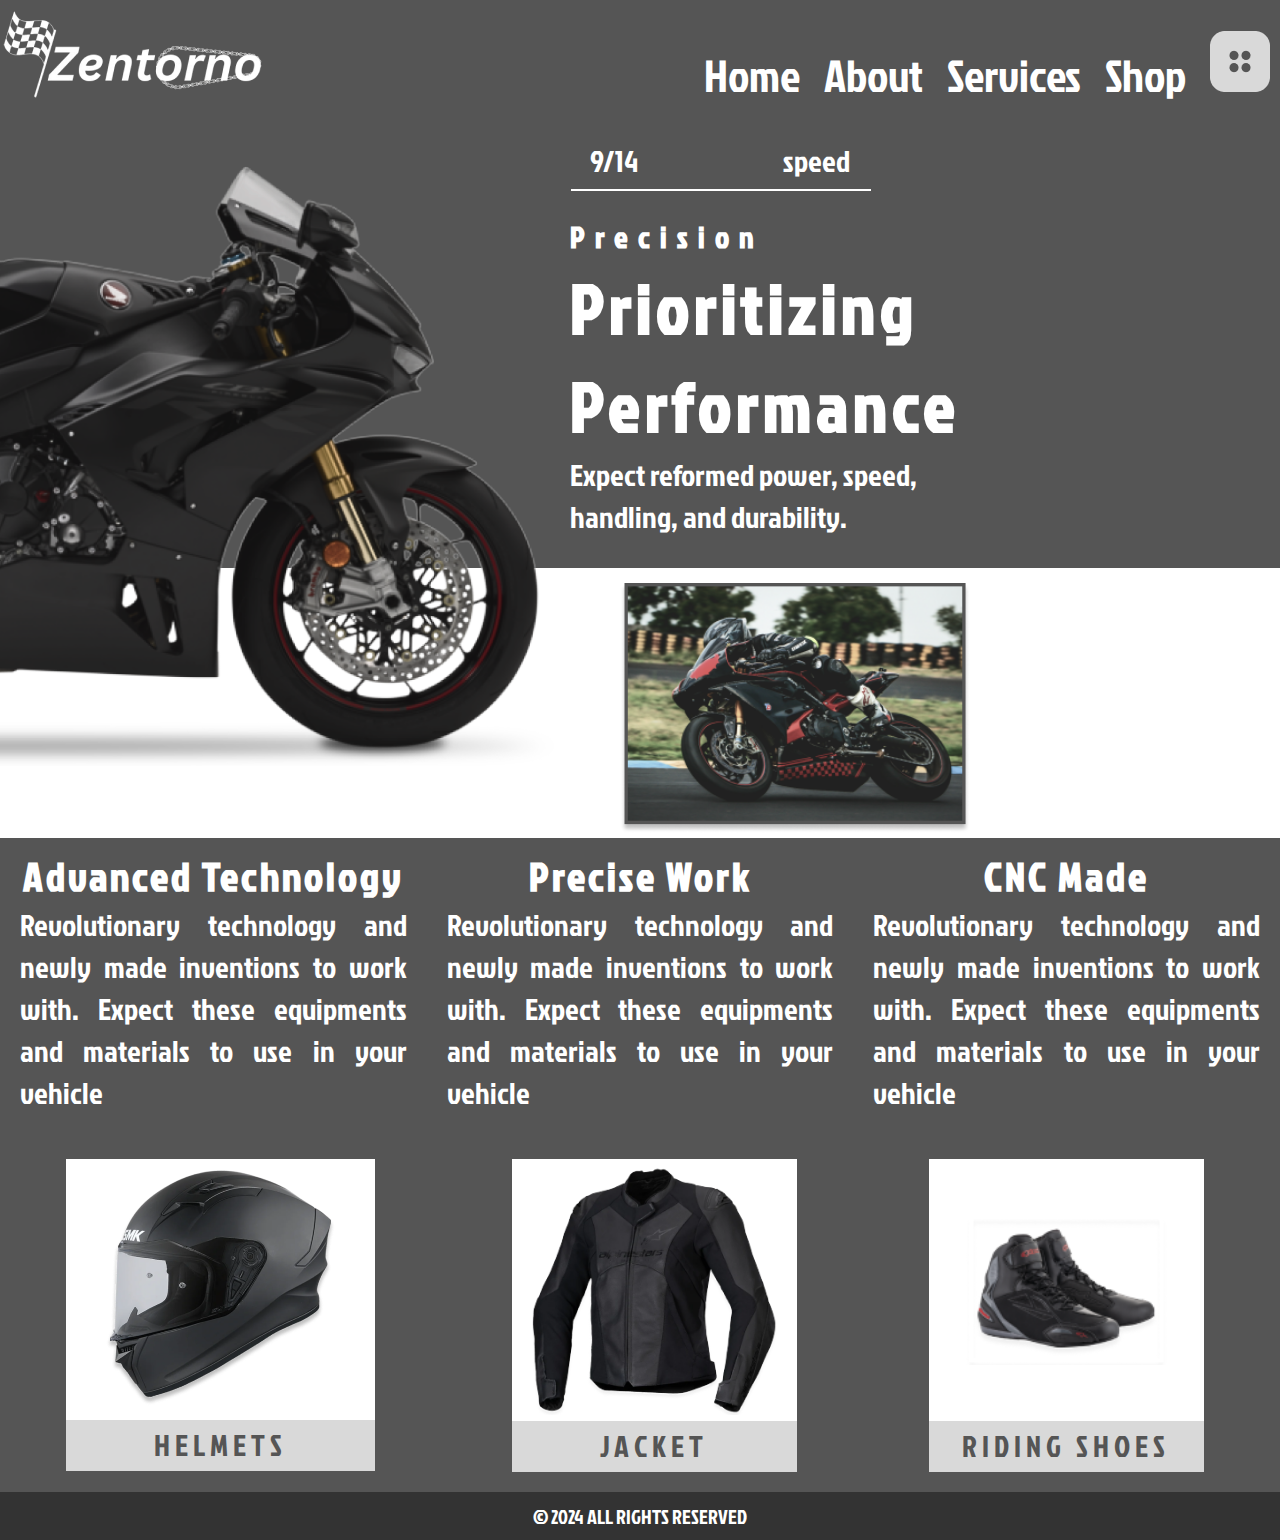
<file: index.html>
<!DOCTYPE html>
<html lang="en">
<head>
    <meta charset="UTF-8">
    <meta name="viewport" content="width=device-width, initial-scale=1.0">
    <title>Home</title>
    <link rel="stylesheet" href="styles.css">
    <link rel="preconnect" href="https://fonts.googleapis.com">
    <link rel="preconnect" href="https://fonts.gstatic.com" crossorigin>
    <link href="https://fonts.googleapis.com/css2?family=Jockey+One&display=swap" rel="stylesheet">
</head>

<header>
    <div class="logo">
        <img src="images/Logo.png" alt="">
    </div>

    <nav>
        <ul>
            <li><a href="index.html">Home</a></li>
            <li><a href="about.html">About</a></li>
            <li><a href="service.html">Services</a></li>
            <li><a href="shop.html">Shop</a></li>
            <div class="menu"><li><a href=""><img src="images/Group 1.png" alt=""></a></li></div>
        </ul>
    </nav>
</header>

<div class="mobile-nav">
    <div class="mobile-logo">
        <img src="images/logo_black.png" alt="">
    </div>
    <nav>
        <ul>
            <li><a href="index.html">Home</a></li>
            <li><a href="about.html">About</a></li>
            <li><a href="service.html">Services</a></li>
            <li><a href="shop.html">Shop</a></li>
        </ul>
    </nav>
</div>

<body>
    <section class="motorcycle">
        <img src="images/image 1.png" alt="">
    </section>

    <section class="intro-msg">
        <h3>
            Precision
        </h3>
        <h1>
            Prioritizing <br> Performance
        </h1>
        <p>
            Expect reformed power, speed,  <br>handling, and durability.
        </p>
    </section>

    <div class="des1">
        <p>9/14 &nbsp; &nbsp; &nbsp; &nbsp; &nbsp; &nbsp; &nbsp; &nbsp; &nbsp;&nbsp; &nbsp; &nbsp; &nbsp; &nbsp; &nbsp;speed</p>
    </div>
    <div class="line3"></div>

    <div class="rectangle">
        <img src="images/image 2.png" alt="" class="img1">
        <img src="images/image 3.png" alt="" class="img2">
        <div class="mobile-feature">
            <p>Revolutionary technology and newly made inventions to work with. Expect these equipments and materials to use in your vehicle</p>
        </div>
        <div class="performance-bg">
            <h1>PERFORAMNCE</h1>
        </div>
    </div>
    
    <section class="features">
        <div class="feature">
            <h3>Advanced Technology</h3>
            <p>Revolutionary technology and newly made inventions to work with. Expect these equipments and materials to use in your vehicle</p>
        </div>
        <div class="feature">
            <h3>Precise Work</h3>
            <p>Revolutionary technology and newly made inventions to work with. Expect these equipments and materials to use in your vehicle</p>
        </div>
        <div class="feature">
            <h3>CNC Made</h3>
            <p>Revolutionary technology and newly made inventions to work with. Expect these equipments and materials to use in your vehicle</p>
        </div>
    </section>

    <div class="tablet-pics">
        <figure class="helm">
            <img src="images/image 5.png" alt="">
            <figcaption><a href="shop.html">HELMETS</a></figcaption>
        </figure>

        <figure class="jack">
            <img src="images/image 11.png" alt="">
            <figcaption><a href="shop.html">JACKET</a></figcaption>
        </figure>

        <figure class="boots">
            <img src="images/image 13.png" alt="">
            <figcaption><a href="shop.html">RIDING SHOES</a></figcaption>
        </figure>
    </div>
    

    <footer>
        <p>© 2024 ALL RIGHTS RESERVED</p>
    </footer>
</body>
</html>
</file>
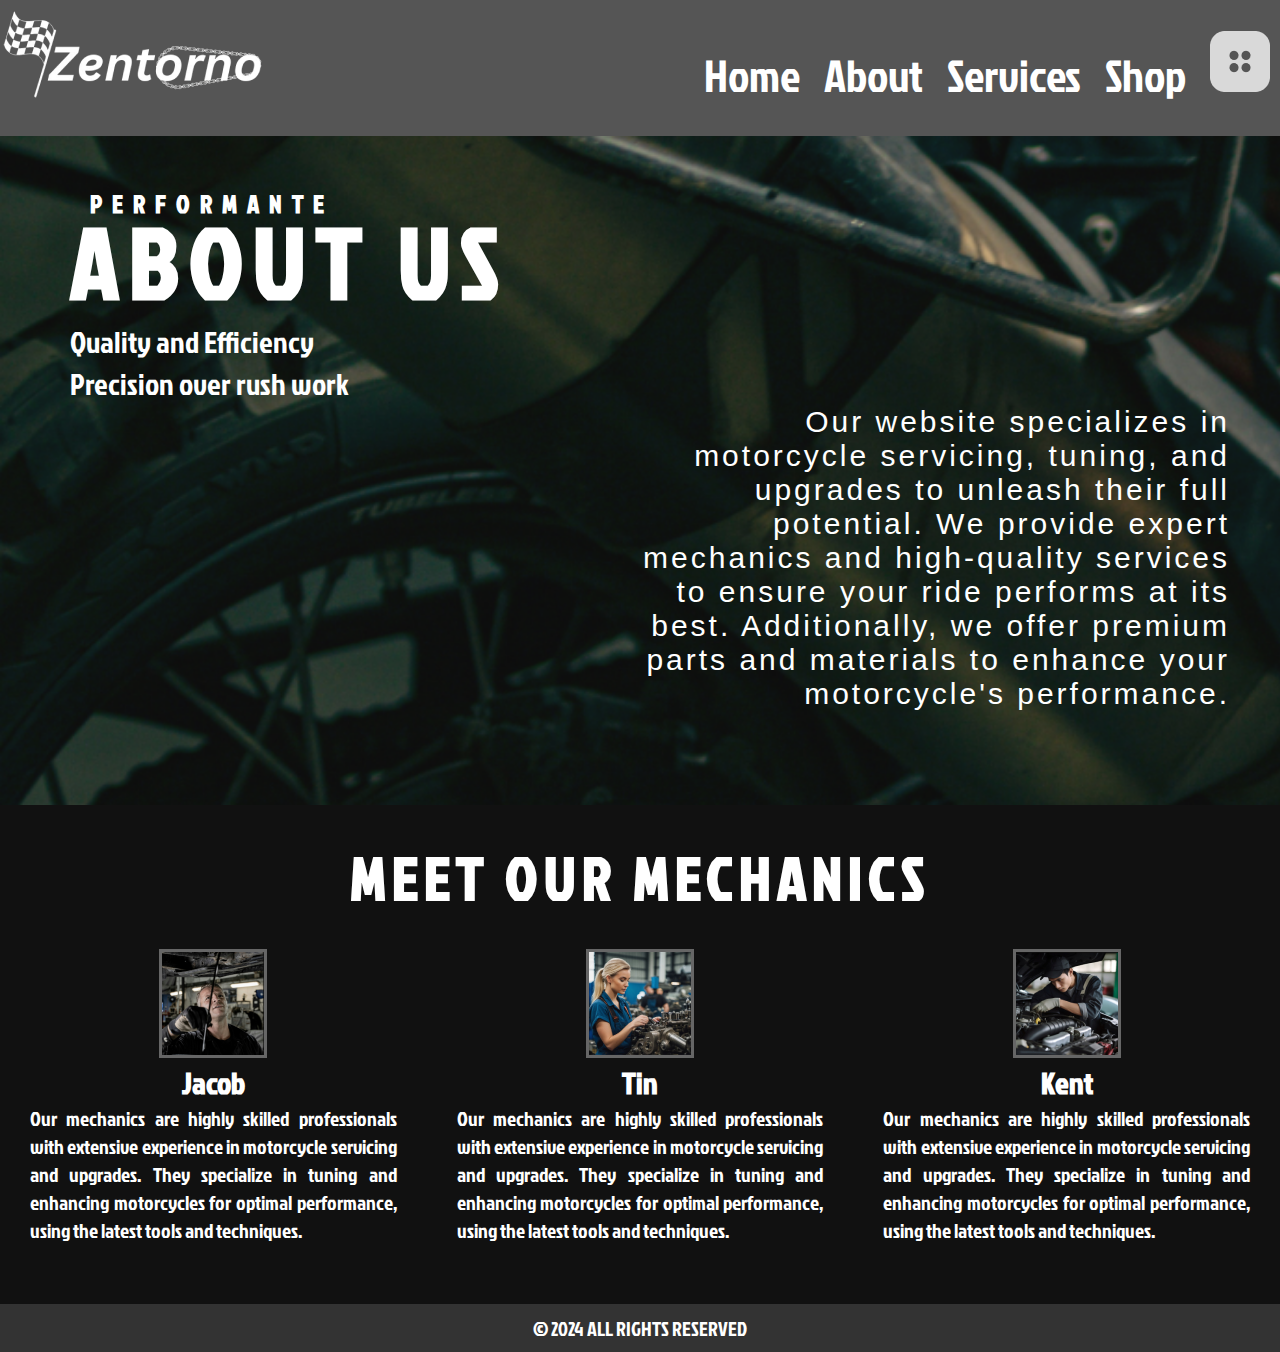
<file: about.html>
<!DOCTYPE html>
<html lang="en">
<head>
    <meta charset="UTF-8">
    <meta name="viewport" content="width=device-width, initial-scale=1.0">
    <title>About</title>
    <link rel="stylesheet" href="styles.css">
    <link rel="preconnect" href="https://fonts.googleapis.com">
    <link rel="preconnect" href="https://fonts.gstatic.com" crossorigin>
    <link href="https://fonts.googleapis.com/css2?family=Jockey+One&display=swap" rel="stylesheet">
</head>
<body>
    <header>
        <div class="logo">
            <img src="images/Logo.png" alt="">
        </div>
    
        <nav>
            <ul>
                <li><a href="index.html">Home</a></li>
                <li><a href="about.html">About</a></li>
                <li><a href="service.html">Services</a></li>
                <li><a href="shop.html">Shop</a></li>
                <div class="menu"><li><a href=""><img src="images/Group 1.png" alt=""></a></li></div>
            </ul>
        </nav>
    </header>
    
    <div class="mobile-nav">
        <div class="mobile-logo">
            <img src="images/logo_black.png" alt="">
        </div>
        <nav>
            <ul>
                <li><a href="index.html">Home</a></li>
                <li><a href="about.html">About</a></li>
                <li><a href="service.html">Services</a></li>
                <li><a href="shop.html">Shop</a></li>
            </ul>
        </nav>
    </div>

    <section class="about-us">
        <h3>PERFORMANTE</h3>
        <h1>ABOUT US</h1>
        <p>Quality and Efficiency <br> Precision over rush work</p>
    </section>

    <aside>
        <p>Our website specializes in motorcycle servicing, tuning, and upgrades to unleash their full potential. We provide expert mechanics and high-quality services to ensure your ride performs at its best. Additionally, we offer premium parts and materials to enhance your motorcycle's performance.</p>
    </aside>

    <section class="tablet-about-us">
        <h3>PERFORMANTE</h3>
        <h1>ABOUT US</h1>
        <p>Quality and Efficiency <br> Precision over rush work</p>
        <section class="descrip">
            <p>Our website specializes in motorcycle servicing, tuning, and upgrades to unleash their full potential. We provide expert mechanics and high-quality services to ensure your ride performs at its best. Additionally, we offer premium parts and materials to enhance your motorcycle's performance.</p>
        </section>

    </section>

    <div class="line4"></div>
    
    <div class="meetmech"><h1>MEET OUR MECHANICS</h1></div>

    <section class="mechanics">
        <div class="jacob">
            <img src="images/Jacob.png" alt="">
            <h2>Jacob</h2>
            <p>Our mechanics are highly skilled professionals with extensive experience in motorcycle servicing and upgrades. They specialize in tuning and enhancing motorcycles for optimal performance, using the latest tools and techniques.</p>
        </div>
        <div class="tin">
            <img src="images/Tin.png" alt="">
            <h2>Tin</h2>
            <p>Our mechanics are highly skilled professionals with extensive experience in motorcycle servicing and upgrades. They specialize in tuning and enhancing motorcycles for optimal performance, using the latest tools and techniques.</p>
        </div>
        <div class="kent">
            <img src="images/Kent.png" alt="">
            <h2>Kent</h2>
            <p>Our mechanics are highly skilled professionals with extensive experience in motorcycle servicing and upgrades. They specialize in tuning and enhancing motorcycles for optimal performance, using the latest tools and techniques.</p>
        </div>
    </section>

    <footer>
        <p>© 2024 ALL RIGHTS RESERVED</p>
    </footer>
</body>
</html>
</file>
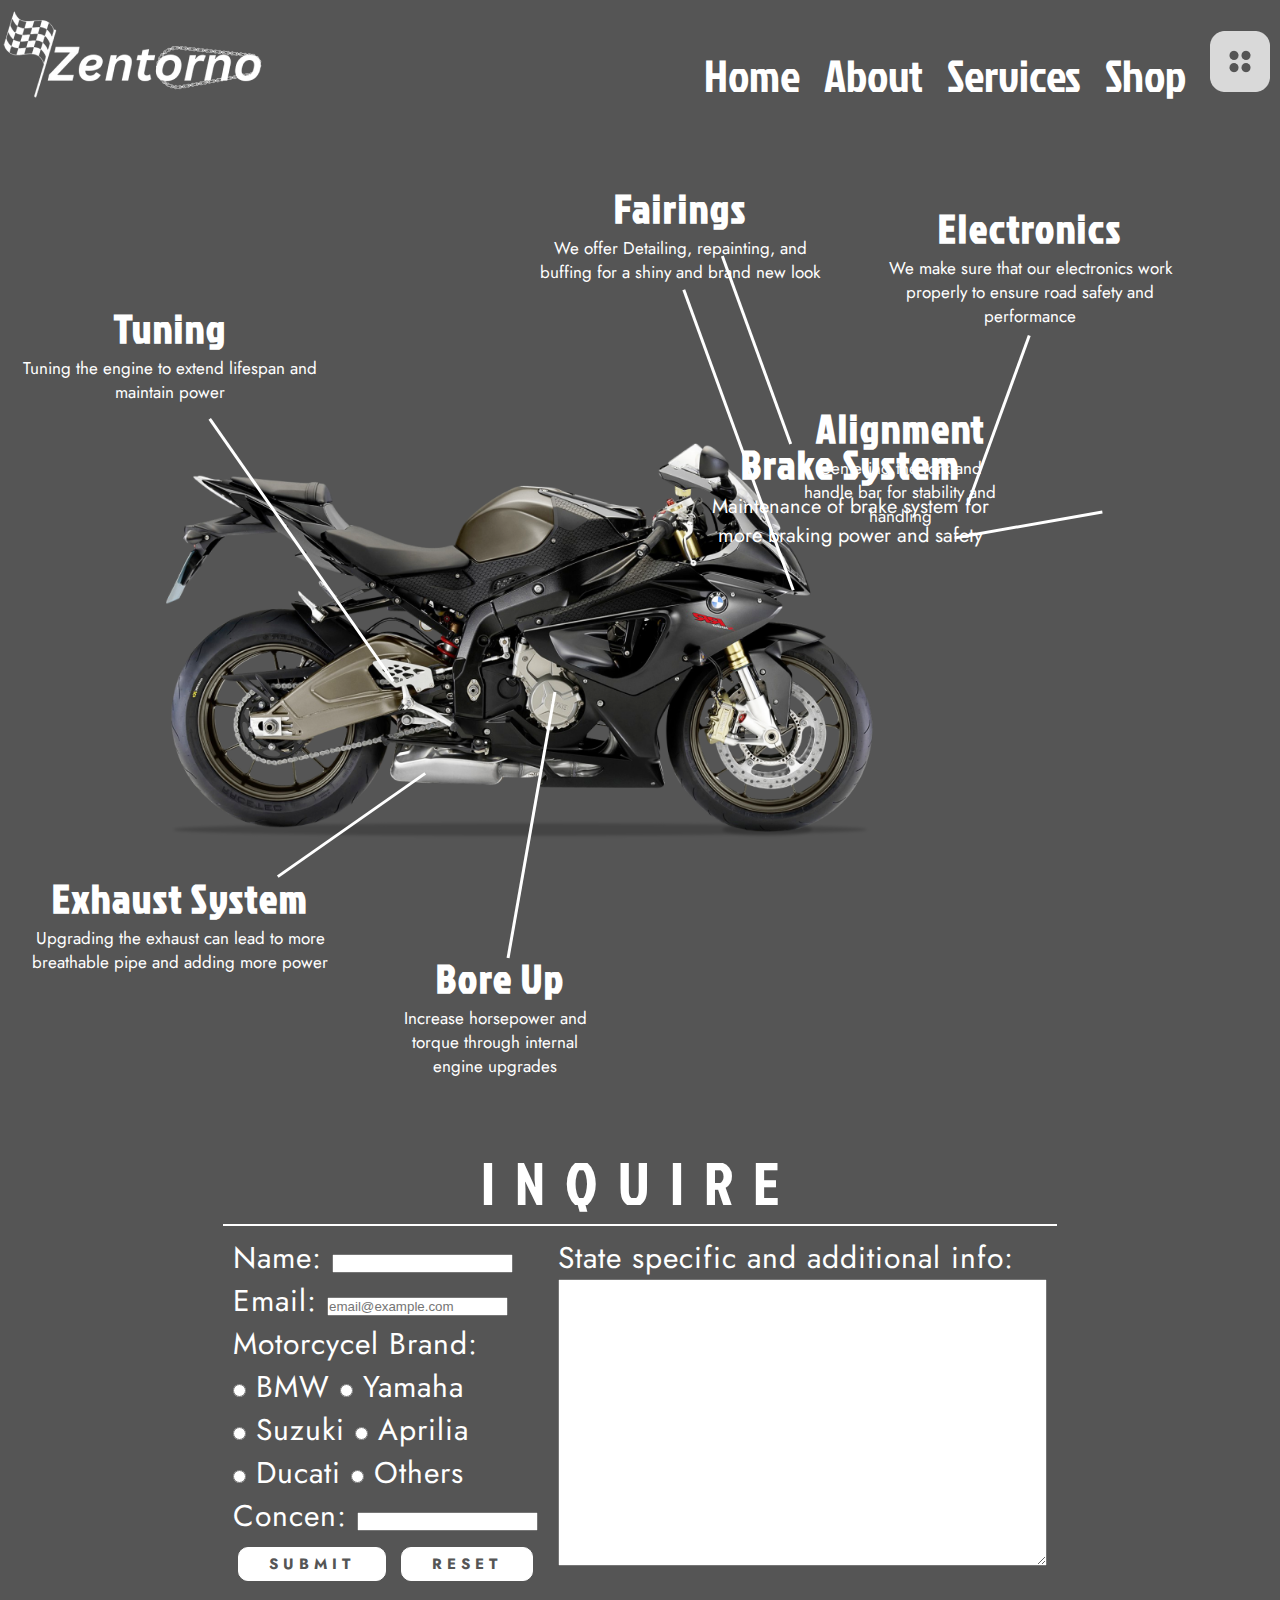
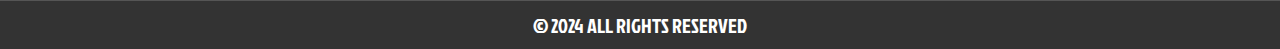
<file: service.html>
<!DOCTYPE html>
<html lang="en">
<head>
    <meta charset="UTF-8">
    <meta name="viewport" content="width=device-width, initial-scale=1.0">
    <title>Services</title>
    <link rel="stylesheet" href="styles.css">
    <link rel="preconnect" href="https://fonts.googleapis.com">
    <link rel="preconnect" href="https://fonts.gstatic.com" crossorigin>
    <link href="https://fonts.googleapis.com/css2?family=Jockey+One&display=swap" rel="stylesheet">
    <link rel="preconnect" href="https://fonts.googleapis.com">
    <link rel="preconnect" href="https://fonts.gstatic.com" crossorigin>
    <link href="https://fonts.googleapis.com/css2?family=Jost:ital,wght@0,100..900;1,100..900&display=swap" rel="stylesheet">
</head>
<body>
    <header>
        <div class="logo">
            <img src="images/Logo.png" alt="">
        </div>
    
        <nav>
            <ul>
                <li><a href="index.html">Home</a></li>
                <li><a href="about.html">About</a></li>
                <li><a href="service.html">Services</a></li>
                <li><a href="shop.html">Shop</a></li>
                <div class="menu"><li><a href=""><img src="images/Group 1.png" alt=""></a></li></div>
            </ul>
        </nav>
    </header>
    <div class="mobile-nav">
        <div class="mobile-logo">
            <img src="images/logo_black.png" alt="">
        </div>
        <nav>
            <ul>
                <li><a href="index.html">Home</a></li>
                <li><a href="about.html">About</a></li>
                <li><a href="service.html">Services</a></li>
                <li><a href="shop.html">Shop</a></li>
            </ul>
        </nav>
    </div>

    <section class="servicesmotor">
        <img src="images/image 4.png" alt="">
    </section>

    <section class="shadow">
        <img src="images/Group 14.png" alt="">
    </section>

    <div class="myform">
        <legend>INQUIRE</legend>
        <form action="">
            <label for="name">Name:</label>
            <input type="text" id="name" name="name" required><br>
            <label for="email">Email: </label>
            <input type="email" name="" id="" placeholder="email@example.com" required><br>
            <label for="motorcycle">Motorcycel Brand:</label><br>
            <input type="radio" name="motorcycle">
            <label for="">BMW</label>
            <input type="radio" name="motorcycle">
            <label for="">Yamaha</label><br>
            <input type="radio" name="motorcycle">
            <label for="">Suzuki</label>
            <input type="radio" name="motorcycle">
            <label for="">Aprilia</label><br>
            <input type="radio" name="motorcycle">
            <label for="">Ducati</label>
            <input type="radio" name="motorcycle">
            <label for="">Others</label><br>
            <label for="concern">Concern:</label>
            <input type="text" id="concern" name="concern" required><br>
            <label for="addinfo">State specific and additional info: </label><br>
            <textarea name="addinfo" id="addinfo" rows="10" cols="46"></textarea><br>
            <input type="submit" value="submit" class="button">
            <input type="reset" value="reset" class="button">
        </form>
    </div>
    <legend class="mylegend">INQUIRE</legend>
    <div class="tablet-form">
        <form action="">
            <label for="name">Name:</label>
            <input type="text" id="name" name="name" required><br>
            <label for="email">Email: </label>
            <input type="email" name="" id="" placeholder="email@example.com" required><br>
            <label for="motorcycle">Motorcycel Brand:</label><br>
            <input type="radio" name="motorcycle">
            <label for="">BMW</label>
            <input type="radio" name="motorcycle">
            <label for="">Yamaha</label><br>
            <input type="radio" name="motorcycle">
            <label for="">Suzuki</label>
            <input type="radio" name="motorcycle">
            <label for="">Aprilia</label><br>
            <input type="radio" name="motorcycle">
            <label for="">Ducati</label>
            <input type="radio" name="motorcycle">
            <label for="">Others</label><br>
            <label for="concern">Concen:</label>
            <input type="text" id="concern" name="concern" required><br>
            <input type="submit" value="submit" class="button">
            <input type="reset" value="reset" class="button">
        </form>
        <form action="" class="tablet-addinfo">
            <label for="addinfo">State specific and additional info: </label><br>
            <textarea name="addinfo" id="addinfo" rows="19" cols="59"></textarea><br>
        </form>
    </div>
    <div class="parts">
        <div class="electronics">
            <h1>Electronics</h1>
            <p>We make sure that our electronics work properly to ensure road safety and performance</p>
        </div>
        <div class="line-elec"></div>
        

        <div class="fairings">
            <h1>Fairings</h1>
            <p>We offer Detailing, repainting, and buffing for a shiny and brand new look</p>
        </div>
        <div class="line-fair"></div>

        <div class="tuning">
            <h1>Tuning</h1>
            <p>Tuning the engine to extend lifespan and maintain power</p>
        </div>
        <div class="line-tune"></div>

        <div class="exhaust">
            <h1>Exhaust System</h1>
            <p>Upgrading the exhaust can lead to more breathable pipe and adding more power</p>
        </div>
        <div class="line-exhaust"></div>

        <div class="bore">
            <h1>Bore Up</h1>
            <p>Increase horsepower and torque through internal engine upgrades </p>
        </div>
        <div class="line-bore"></div>

        <div class="brake">
            <h1>Brake System</h1>
            <p>Maintenance of brake system for more braking power and safety</p>
        </div>
        <div class="line-brake"></div>

        <div class="align">
            <h1>Alignment</h1>
            <p>Centering the fork and handle bar for stability and handling</p>
        </div>
        <div class="line-align"></div>
    </div>
    
    <div class="mobile-services">
        <h3>PRECISE</h3>
        <h1>Our Services</h1>
        <p>At Zentorno, we offer a complete range of services to boost your motorcycle's performance, safety, and look. From tuning and exhaust upgrades to brake maintenance and alignment, our expert team ensures your bike runs smoothly and looks great, meeting all your riding needs.</p>
    </div>

    <div class="mobile-parts">
        <div class="rect1">
            <p>Fairings: Offers detailing, repainting, and buffing to give the motorcycle a shiny, brand-new look.</p>

        </div>
        <div class="rect2">
            <p>Electronics: Ensures that electronic components work properly for road safety and optimal performance.</p>

        </div>
        <div class="rect3">
            <p>Tuning: Fine-tunes the engine to extend its lifespan and maintain consistent power output.</p>

        </div>
        <div class="rect4">
            <p>Exhaust System: Upgrades the exhaust for improved airflow, leading to enhanced performance and power.</p>

        </div>
        <div class="rect5">
            <p>Bore Up: Increases horsepower and torque for a more powerful engine.</p>

        </div>
        <div class="rect6">
            <p>Brake System: Maintains the brake system to ensure stronger and more effective braking power.</p>

        </div>
        <div class="rect7">
            <p>Alignment: Adjusts the fork and handlebar for a proper riding feel and balance.</p>

        </div>
    </div>

    <footer>
        <p>© 2024 ALL RIGHTS RESERVED</p>
    </footer>
</body>
</html>
</file>
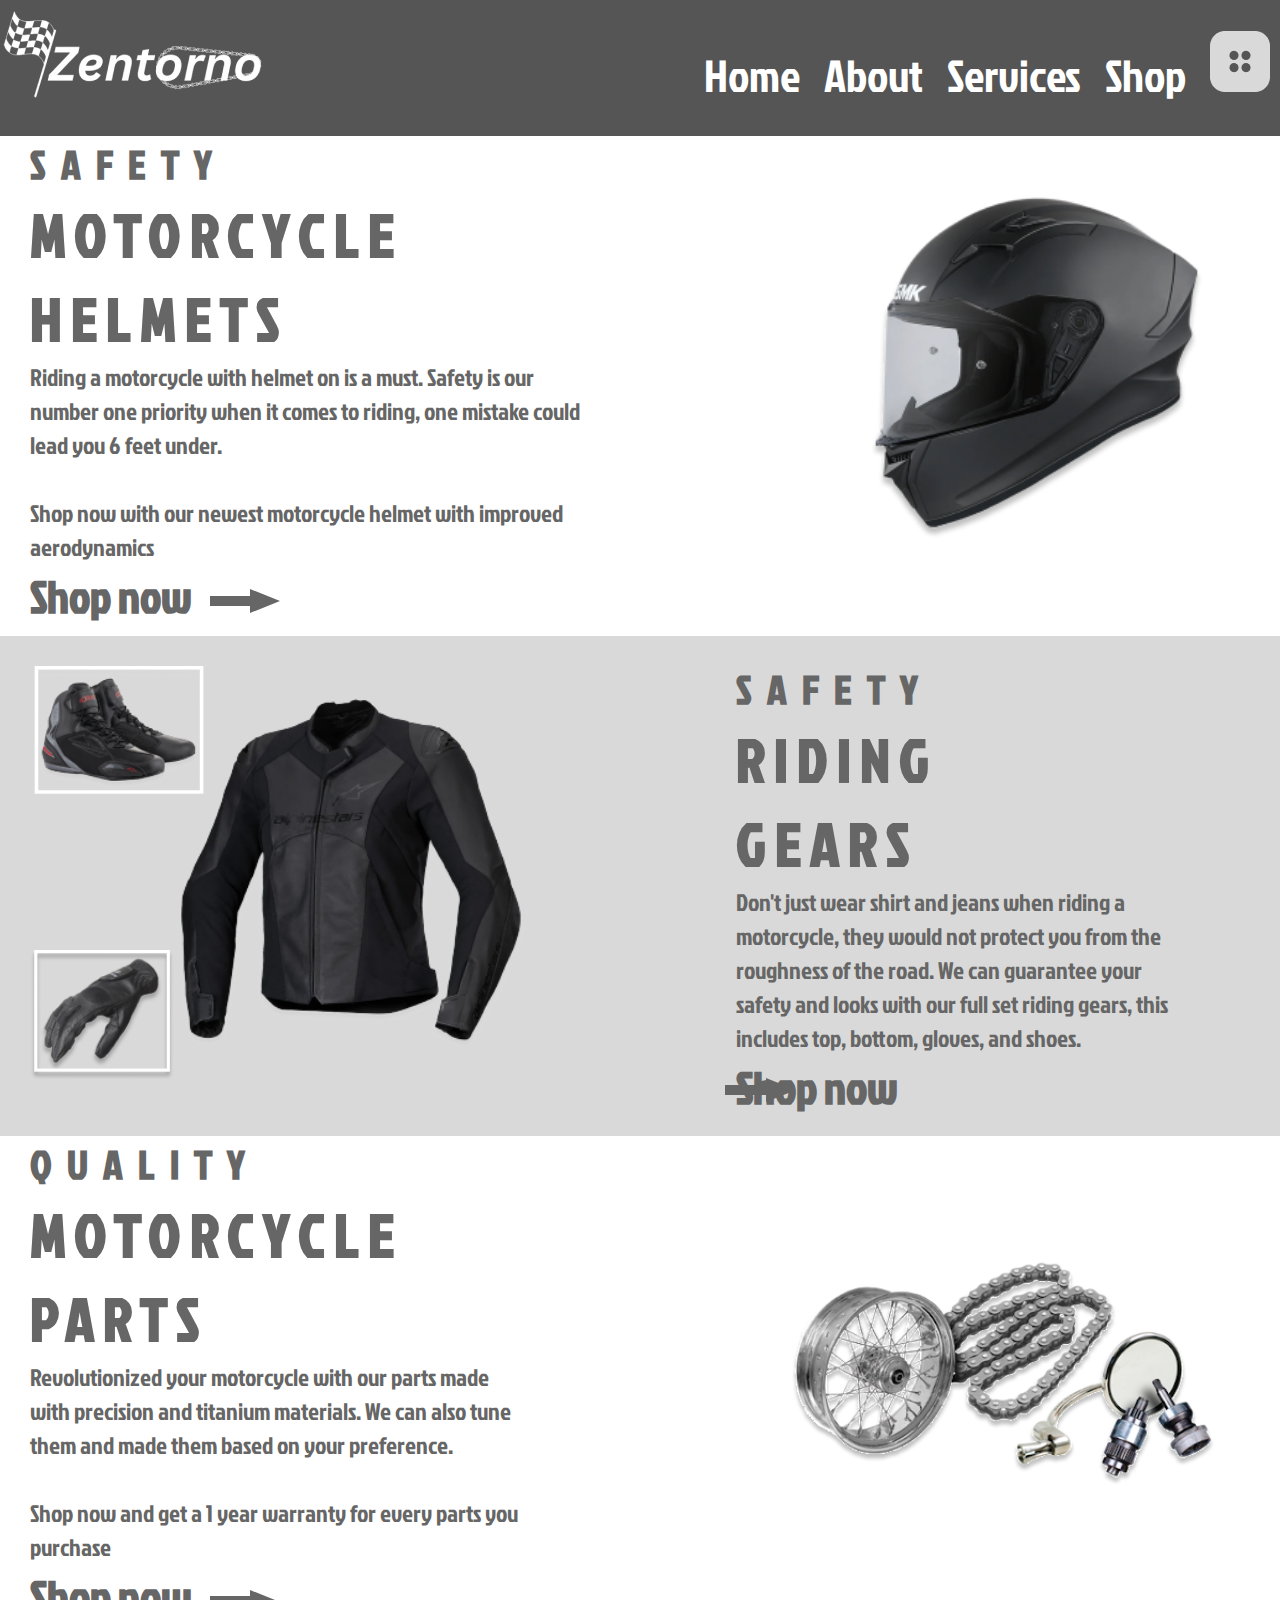
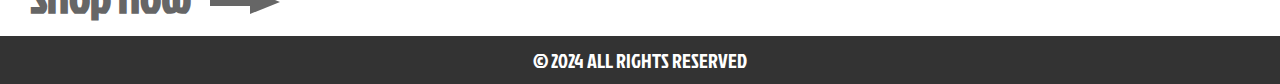
<file: shop.html>
<!DOCTYPE html>
<html lang="en">
<head>
    <meta charset="UTF-8">
    <meta name="viewport" content="width=device-width, initial-scale=1.0">
    <title>Shop</title>
    <link rel="stylesheet" href="styles.css">
    <link rel="preconnect" href="https://fonts.googleapis.com">
    <link rel="preconnect" href="https://fonts.gstatic.com" crossorigin>
    <link href="https://fonts.googleapis.com/css2?family=Jockey+One&display=swap" rel="stylesheet">
    <link rel="preconnect" href="https://fonts.googleapis.com">
    <link rel="preconnect" href="https://fonts.gstatic.com" crossorigin>
    <link href="https://fonts.googleapis.com/css2?family=Jost:ital,wght@0,100..900;1,100..900&display=swap" rel="stylesheet">
</head>
<body>
    <header>
        <div class="logo">
            <img src="images/Logo.png" alt="">
        </div>
    
        <nav>
            <ul>
                <li><a href="index.html">Home</a></li>
                <li><a href="about.html">About</a></li>
                <li><a href="service.html">Services</a></li>
                <li><a href="shop.html">Shop</a></li>
                <div class="menu"><li><a href=""><img src="images/Group 1.png" alt=""></a></li></div>
            </ul>
        </nav>
    </header>

    <div class="mobile-nav">
        <div class="mobile-logo">
            <img src="images/logo_black.png" alt="">
        </div>
        <nav>
            <ul>
                <li><a href="index.html">Home</a></li>
                <li><a href="about.html">About</a></li>
                <li><a href="service.html">Services</a></li>
                <li><a href="shop.html">Shop</a></li>
            </ul>
        </nav>
    </div>

    <div class="mobile-shop">
        <h3>QUALITY</h3>
        <h1>Our Shop</h1>
    </div>

    <div class="mobile-mh">
        <h1>MOTORCYCLE HELMETS</h1>
        <p>Riding a motorcycle with helmet on is a must. Safety is our number one priority when it comes to riding, one mistake could lead you 6 feet under.</p>
        <a href="" class="shop-now"><h2>Shop now</h2></a>
    </div>
    <div class="mob-helmet">
        <img src="images/image 5.png" alt="">
    </div>

    <div class="mobile-rg">
        <h1>RIDING GEARS</h1>
        <p>We can guarantee your safety and looks with our full set riding gears, this includes top, bottom, gloves, and shoes.</p>
        <a href="" class="shop-now"><h2>Shop now</h2></a>
    </div>
    <div class="mob-jacket">
        <img src="images/image 11.png" alt="" class="jacket">
    </div>

    <div class="mobile-mp">
        <h1>MOTORCYCLE PARTS</h1>
        <p>Revolutionized your motorcycle with our parts made with precision and titanium materials. We can also tune them and made them based on your preference.</p>
        <a href="" class="shop-now"><h2>Shop now</h2></a>
    </div>
    <div class="mob-parts">
        <img src="images/image 14.png" alt="">
    </div>

    <section class="rectangle-shop1">
        <div class="mh-content">
            <h3>SAFETY</h3>
            <h1>MOTORCYCLE HELMETS</h1>
            <p>Riding a motorcycle with helmet on is a must. Safety is our number one priority when it comes to riding, one mistake could lead you 6 feet under. <br><br>Shop now with our newest motorcycle helmet with improved aerodynamics</p>
            <a href="" class="shop-now"><h2>Shop now</h2></a>
        </div>
        <div class="arrow1"></div>
        <div class="triangle1"></div>
        <div class="serv-helmet">
            <img src="images/image 5.png" alt="">
        </div>
    </section>

    <section class="rectangle-shop2">
        <div class="rg-content">
            <h3>SAFETY</h3>
            <h1>RIDING GEARS</h1>
            <p>Don't just wear shirt and jeans when riding a motorcycle, they would not protect you from the roughness of the road. We can guarantee your safety and looks with our full set riding gears, this includes top, bottom, gloves, and shoes.</p>
            <a href="" class="shop-now"><h2>Shop now</h2></a>
        </div>
        <div class="arrow2"></div>
        <div class="triangle2"></div>
        <div class="serv-jacket">
            <img src="images/image 13.png" alt="" class="boots">
            <img src="images/image 12.png" alt="" class="gloves">
            <img src="images/image 11.png" alt="" class="jacket">
        </div>
    </section>

    <section class="rectangle-shop3">
        <div class="mp-content">
            <h3>QUALITY</h3>
            <h1>MOTORCYCLE PARTS</h1>
            <p>Revolutionized your motorcycle with our parts made with precision and titanium materials. We can also tune them and made them based on your preference. <br><br> Shop now and get a 1 year warranty for every parts you purchase</p>
            <a href="" class="shop-now"><h2>Shop now</h2></a>
        </div>
        <div class="arrow3"></div>
        <div class="triangle3"></div>
        <div class="serv-parts">
            <img src="images/image 14.png" alt="">
        </div>
    </section>


    <footer>
        <p>© 2024 ALL RIGHTS RESERVED</p>
    </footer>
</body>
</html>
</file>
<file: styles.css>
* {
    padding: 0;
    margin: 0;
}

.tablet-pics{
    display: none;
}

body {
    margin: 0;
    background-color: #555555;
}

header {
    display: flex;
    justify-content: space-between;
    align-items: center; 
    padding: 0 20px; 
}

.logo {
    margin: 0;
    padding: 0;
    float: left;
}

nav {
    margin: 0;
    padding: 0;
}

nav ul {
    list-style: none;
}

nav ul li {
    display: inline;
}

nav ul li a {
    font-family: "Jockey One", sans-serif;
    font-size: 50px;
    text-decoration: none;
    color: #ffffff;
    padding: 0 45px;
}
nav ul li a:hover {
    color: #333333;
}


.menu {
    display: inline;
}

.motorcycle{
    display: inline;
    float: left;
    padding: 0;
    margin: 0;
}

.motorcycle img {
    width: 100%; 
    max-width: 1500px; 
    height: 800px; 
    display: inline;
    margin-top: -50px;
    padding: 0;
}

.intro-msg {
    font-family: "Jockey One", sans-serif;
    color: #ffffff;
    margin-top: 100px;
    padding: 0;

}
.intro-msg h1 {
    letter-spacing: 5px;
    font-size: 80px;
}
.intro-msg h3, p {
    font-size: 30px;
}
.intro-msg h3 {
    letter-spacing: 10px;
}
.des1 {
    font-family: "Jockey One", sans-serif;
    color: #ffffff;
    position: absolute;
    transform: rotate(90deg);
    left: 1550px;
    bottom: 600px;
}
.line3 {
    position: absolute;
    width: 2px;
    height: 300px;
    background-color: #ffffff;
    left: 1650px;
    bottom: 460px;
    
}

.rectangle {
    display: block;
    width: 100%;
    height: 270px;
    background-color: #ffffff;
    margin-top: 30px;
    
}
.rectangle img {
    height: 250px;
    margin-top: 15px;
    margin-left: 50px;
}
.img2 {
    padding-left: 30px;
}

.features {
    display: inline-flex;
    color: #ffffff;
    justify-content: center;
    align-items: center;
    padding-bottom: 15px;
}

.feature {
    font-family: "Jockey One", sans-serif;
    text-align: center;
    padding: 0 100px;
    max-width: 33%;
}

.feature h3 {
    letter-spacing: 3px;
    font-size: 40px;

}
.feature p {
    text-align: justify;
}

footer {
    position: relative;
    align-items: flex-end;
    background-color: #333333;
    color: #ffffff;
    padding: 10px;
    margin: 0;
}
footer p {
    text-align: center;
    font-family: "Jockey One", sans-serif;
    font-size: 20px;
}

/* About styles */
.about-us {
    font-family: "Jockey One", sans-serif;
    
    color: #ffffff;
    background: url(images/Cover.png);
    background-size: cover;
    padding: 100px 0 100px 200px;
    margin: 0;
}
.about-us h1 {
    font-size: 120px;
    letter-spacing: 10px;
    margin-top: -30px;
    margin-bottom: -10px;
}
.about-us h3 {
    font-size: 40px;
    letter-spacing: 10px;
    margin-left: 20px;
}
.about-us p {
    font-size: 50px;
}

aside {
    float: left;
    width: 50%;
    background-color: #111111;
}
aside p {
    padding: 40px;
    color: #ffffff;
    font-family: "Jockey One", sans-serif;
    font-size: 45px;
    text-align: justify;
    padding-right: 100px;
    left: 5px;
    margin-bottom: 70px;

}

.line4 {
    background-color: #ffffff;
    position: absolute;
    width: 900px;
    height: 2px;
    bottom: -200px;
}

.mechanics {
    display: inline-flex; 
    width: 50%;
    background-color: #111111;
}

.meetmech {
    font-family: "Jockey One", sans-serif;
    color: #ffffff;
    padding: 30px 0;
    justify-content: center;
    text-align: center;
    font-size: 30px;
    letter-spacing: 6px;
    background-color: #111111;
}

.mechanics p{
    font-family: "Jockey One", sans-serif;
    color: #ffffff;
    font-size: 20px;
    text-align: justify;
    padding: 0 30px 60px 30px;
    margin-bottom: ;
}
.mechanics h2 {
    font-family: "Jockey One", sans-serif;
    color: #ffffff;
    font-size: 30px;
}

.jacob, .tin, .kent {
    text-align: center;
}

.myform {
    float: right;
    margin-top: -1050px;
    margin-right: 50px;
    
}

form {
    border-style: none;
    font-family: "Jost", sans-serif;
    color: #ffffff;
    font-size: 20px;
    letter-spacing: 1px;
    border: solid 3px #ffffff;
    padding: 10px;
}

input.button {
    letter-spacing: 5px;
    font-family: "Jost", sans-serif;
    color: #555555;
    text-transform: uppercase;
    font-weight: bold;
    padding: 5px 30px 5px 30px;
    background-color: #ffffff;
    border: 1px solid #ffffff;
    border-radius: 10px;
    display: inline;
    margin-top: 10px;
    font-size: 20px;
    text-align: center;
    margin-left: 5px;
}

.myform legend{
    font-family: "Jockey One", sans-serif;
    color: #ffffff;
    font-size: 60px;
    letter-spacing: 20px;
    text-align: center;
    margin-bottom: -10px;
    padding-left: 15px;
}

.servicesmotor {
    margin-top: 200px;
    margin-left: 200px;
    padding-bottom: 200px;
}
.servicesmotor img{
    height: 650px;
}
.shadow {
    position: absolute;
    left: 250px;
    bottom: -5px;
}
.shadow img {
    width: 1100px;
}

.parts {
    font-family: "Jockey One", sans-serif;
    color: #ffffff;
    text-align: center;
    
}

.electronics {
    width: 300px;
    top: 180px;
    right: 700px;
    position: absolute;
}
.electronics p {
    font-family: "Jost", sans-serif;
    font-size: 20px;
}
.line-elec {
    position: absolute;
    background-color: #ffffff;
    width: 3px;
    height: 120px;
    top: 320px;
    right: 830px;
    rotate: -10deg;
}

.fairings {
    width: 300px;
    position: absolute;
    top: 220px;
    right: 1050px;
}
.fairings p {
    font-family: "Jost", sans-serif;
    font-size: 20px;
}
.line-fair {
    position: absolute;
    background-color: #ffffff;
    width: 3px;
    height: 280px;
    top: 340px;
    right: 1100px;
    rotate: -30deg;
}

.tuning {
    width: 300px;
    position: absolute;
    top: 250px;
    left: 100px;
}
.tuning p {
    font-family: "Jost", sans-serif;
    font-size: 20px;
}
.line-tune {
    position: absolute;
    background-color: #ffffff;
    width: 3px;
    height: 550px;
    top: 270px;
    left: 500px;
    rotate: -50deg;
}

.exhaust {
    width: 300px;
    position: absolute;
    bottom: -100px;
    left: 50px;
}
.exhaust p {
    font-family: "Jost", sans-serif;
    font-size: 20px;
}
.line-exhaust {
    position: absolute;
    background-color: #ffffff;
    width: 3px;
    height: 300px;
    bottom: -120px;
    left: 500px;
    rotate: 70deg;
}

.bore {
    width: 300px;
    position: absolute;
    bottom: -150px;
    left: 500px;
}
.bore p {
    font-family: "Jost", sans-serif;
    font-size: 20px;
}
.line-bore {
    position: absolute;
    background-color: #ffffff;
    width: 3px;
    height: 300px;
    bottom: -70px;
    left: 770px;
    rotate: 35deg;
}

.brake {
    width: 300px;
    position: absolute;
    bottom: -150px;
    left: 900px;
}
.brake p {
    font-family: "Jost", sans-serif;
    font-size: 20px;
}
.line-brake {
    position: absolute;
    background-color: #ffffff;
    width: 3px;
    height: 200px;
    bottom: -50px;
    left: 1100px;
    rotate: 15deg;
}

.align {
    width: 300px;
    position: absolute;
    bottom: -0;
    left: 1450px;
}
.align p {
    font-family: "Jost", sans-serif;
    font-size: 20px;
}
.line-align {
    position: absolute;
    background-color: #ffffff;
    width: 3px;
    height: 600px;
    bottom: 0;
    right: 580px;
    rotate: 130deg;
}

.rectangle-shop1 {
    position: relative;
    width: 100%;
    height: 400px;
    background-color: #ffffff;
}
.rectangle-shop2 {
    width: 100%;
    height: 400px;
    background-color: #d9d9d9;
    margin: 0;
    padding: 0;
}
.rectangle-shop3 {
    width: 100%;
    height: 400px;
    background-color: #ffffff;
}

.mh-content {
    color: #666666;
    font-family: "Jockey One", sans-serif;
    width: 40%;
    float: left;
    margin-left: 250px;
    margin-top: 30px;
}
.mh-content h1 {
    letter-spacing: 9px;
    font-size: 60px;
}
.mh-content h3 {
    letter-spacing: 15px;
    font-size: 40px;
}
.mh-content p {
    width: 670px;
    font-size: 24px;
}
.shop-now {
    text-decoration: none;
    font-size: 30px;
    color: #666666;
}
.arrow1{
    background-color: #666666;
    position: absolute;
    width: 41px;
    height: 10px;
    left: 425px;
    top: 338px;
}
.triangle1 {
    position: absolute;
	width: 0;
	height: 0;
	border-top: 12px solid transparent;
	border-left: 30px solid #666666;
	border-bottom: 12px solid transparent;
    left: 465px;
    top: 331px;
}

.serv-helmet {
    float: right;
    margin-right: 550px;
    width: 10%;
    margin-top: 30px;
}
.serv-helmet img{
    padding: 0;
    margin: 0;
    height: 350px;
}

.rg-content {
    color: #666666;
    font-family: "Jockey One", sans-serif;
    width: 40%;
    float: right;
    margin-top: 30px;
    padding-right: 100px;
}
.rg-content h1 {
    letter-spacing: 9px;
    font-size: 60px;
}
.rg-content h3 {
    letter-spacing: 15px;
    font-size: 40px;
}
.rg-content p {
    width: 670px;
    font-size: 24px;
}
.serv-jacket {
    margin-left: 250px;
}
.jacket {
    margin-left: 350px;
    padding: 0;
    margin-top: -420px;
    height: 370px
}
.boots {
    margin-top: 30px;
    margin-left: 100px;
    height: 150px;
}
.gloves {
    margin-top: 40px;
    margin-left: 50px;
    display: flex;
    height: 150px;
}
.arrow2{
    background-color: #666666;
    position: absolute;
    width: 41px;
    height: 10px;
    left: 1220px;
    top: 874px;
}
.triangle2 {
    position: absolute;
	width: 0;
	height: 0;
	border-top: 12px solid transparent;
	border-left: 30px solid #666666;
	border-bottom: 12px solid transparent;
    left: 1260px;
    top: 867px;
}

.mp-content {
    color: #666666;
    font-family: "Jockey One", sans-serif;
    width: 40%;
    float: left;
    margin-left: 250px;
    margin-top: 20px;
}
.mp-content h1 {
    letter-spacing: 9px;
    font-size: 60px;
}
.mp-content h3 {
    letter-spacing: 15px;
    font-size: 40px;
}
.mp-content p {
    width: 670px;
    font-size: 24px;
}
.serv-parts img{
    height: 300px;
}
.serv-parts {
    padding-top: 30px;
}
.arrow3{
    background-color: #666666;
    position: absolute;
    width: 41px;
    height: 10px;
    left: 423px;
    top: 1297px;
}
.triangle3 {
    position: absolute;
	width: 0;
	height: 0;
	border-top: 12px solid transparent;
	border-left: 30px solid #666666;
	border-bottom: 12px solid transparent;
    left: 464px;
    top: 1290px;
}

.tablet-about-us, .mylegend, .tablet-form, .mobile-nav, .mobile-feature, .performance-bg, .mobile-shop, .mobile-mh, .mobile-rg, .mobile-mp, .mob-helmet, .mob-jacket, .mob-parts, .mobile-services, .mobile-parts {
    display: none;
}

footer {
    text-align: center;
}
@media screen and (max-width: 1588px) and (min-width: 1024px){
    header {
        display: flex;
        align-items: center; 
        padding: 0 0; 
    }
    
    .logo {
        margin: 0;
        padding: 0;
        float: left;
    }
    
    nav {
        margin: 0;
        padding: 0;
    }
    
    nav ul {
        list-style: none;
    }
    
    nav ul li {
        display: inline;
    }
    
    nav ul li a {
        font-family: "Jockey One", sans-serif;
        font-size: 45px;
        text-decoration: none;
        color: #ffffff;
        padding: 0 10px;
    }
    
    .menu {
        display: inline;
    }

    .motorcycle{
        display: flex;
        float: left;
        padding: 0;
        margin: 0;
    }
    
    .motorcycle img {
        width: 750px;
        height: 600px; 
        display: inline;
        margin-top: 30px;
        padding: 0;
        margin-left: -180px;
    }
    .intro-msg {
        font-family: "Jockey One", sans-serif;
        color: #ffffff;
        margin-top: 80px;
        padding: 0;
        margin-right: 40px;
    }
    .intro-msg h1 {
        letter-spacing: 5px;
        font-size: 70px;
    }
    .intro-msg h3, p {
        font-size: 30px;
    }
    .intro-msg h3 {
        letter-spacing: 10px;
    }
    .des1 {
        rotate: -90deg;
        position: absolute;
        left: 590px;
        top: 140px;
    }
    .line3{
        rotate: -90deg;
        position: absolute;
        left: 720px;
        top: 40px;
    }
    
    .img2{
        display: none;
    }

    .features {
        display: flex;
        color: #ffffff;
 
    }
    
    .feature {
        font-family: "Jockey One", sans-serif;
        text-align: center;
        padding: 0;
        padding: 10px 20px 0 20px;
    }
    
    .feature h3 {
        letter-spacing: 3px;
        font-size: 40px;
    
    }
    .feature p {
        font-size: 30px;
        text-align: justify;
    }
    
    .tablet-pics {
        display: flex;
        justify-content: space-around;
    }

    .helm img{
        background-color: #ffffff;
        padding: 10px 40px 10px 40px;
        margin-top: 30px;
        margin-left: 20px;
    }
    .helm figcaption {
        font-family: "Jockey One", sans-serif;
        background-color: #d9d9d9;
        color: #555555;
        text-align: center;
        font-size: 30px;
        letter-spacing: 5px;
        padding: 5px;
        margin-top: -5px;
        margin-left: 20px;
    }

    .jack img{
        height: 250px;
        background-color: #ffffff;
        padding: 6px 20px;
        margin-top: 30px;
        margin-left: 45px;
    }
    .jack figcaption {
        font-family: "Jockey One", sans-serif;
        background-color: #d9d9d9;
        color: #555555;
        text-align: center;
        font-size: 30px;
        letter-spacing: 5px;
        padding: 5px;
        margin-top: -5px;
        margin-bottom: 20px;
        margin-left: 45px;

    }
    .boots img{
        height: 150px;
        background-color: #ffffff;
        padding: 56px 35px;

        margin-left: -160px;
        margin-right: 30px;
    }
    .boots figcaption {
        font-family: "Jockey One", sans-serif;
        background-color: #d9d9d9;
        color: #555555;
        text-align: center;
        font-size: 30px;
        letter-spacing: 5px;
        padding: 5px;
        margin-top: -5px;
        margin-left: -160px;
        margin-right: 30px;
    }

    figcaption a {
        text-decoration: none;
        color: #555555;
    }

   .line4 {
    display: none;
   }
   .about-us{
    display: none;
   }
   aside {
    display: none;
   }
   
   .tablet-about-us{
    display: block;
    font-family: "Jockey One", sans-serif;
    color: #ffffff;
    background: url(images/Cover.png);
    background-size: cover;
    padding: 50px 0 400px 70px;
    margin: 0;
   }
    .tablet-about-us h1 {
        font-size: 100px;
        letter-spacing: 10px;
        margin-top: -30px;
        margin-bottom: -10px;
    }
    .tablet-about-us h3 {
        font-size: 25px;
        letter-spacing: 10px;
        margin-left: 20px;
    }
    .tablet-about-us p {
        font-size: 30px;
    }
    .descrip {
        width: 50%;
        float: right;
        text-align: right;
        padding-right: 50px;
    }
    .descrip p{
        font-family: "Jost", sans-serif;
        letter-spacing: 3px;
    }

    .mechanics {
        width: 100%;
    }

    .servicesmotor{
        margin-bottom: 100px;
    }
    .servicesmotor img{
        height: 400px;
        margin-top: 100px;
        margin-left: -50px;
    }

    .myform {
        display: none;
    }
    .mylegend{
        display: block;
        font-family: "Jockey One", sans-serif;
        color: #ffffff;
        font-size: 60px;
        letter-spacing: 20px;
        text-align: center;
    }

    .tablet-form {
        display: flex;
        width: 100%;
        border-left: none;
        justify-content: center;
        margin-bottom: 10px;
    }
    .tablet-form form{
        border-style: none;
        border-top: solid 2px #ffffff;
        font-size: 30px;
    }
    input.button {
        letter-spacing: 5px;
        font-family: "Jost", sans-serif;
        color: #555555;
        text-transform: uppercase;
        font-weight: bold;
        padding: 5px 30px 5px 30px;
        background-color: #ffffff;
        border: 1px solid #ffffff;
        border-radius: 10px;
        display: inline;
        margin-top: 10px;
        font-size: 15px;
        text-align: center;
        margin-left: 5px;
    }

    .shadow {
        position: absolute;
        left: 170px;
        top: 820px;
    }
    .shadow img {
        width: 700px;
    }
    
    .parts h1{
        font-family: "Jockey One", sans-serif;
        color: #ffffff;
        text-align: center;
        font-size: 40px;
        letter-spacing: 2px;
    }
    
    .electronics {
        width: 300px;
        top: 200px;
        right: 100px;
        position: absolute;
    }
    .electronics p {
        font-family: "Jost", sans-serif;
        font-size: 17px;
    }
    .line-elec {
        position: absolute;
        background-color: #ffffff;
        width: 3px;
        height: 180px;
        top: 330px;
        right: 280px;
        rotate: 20deg;
    }
    
    .fairings {
        width: 300px;
        position: absolute;
        top: 180px;
        right: 450px;
    }
    .fairings p {
        font-family: "Jost", sans-serif;
        font-size: 17px;
    }
    .line-fair {
        position: absolute;
        background-color: #ffffff;
        width: 3px;
        height: 320px;
        top: 280px;
        right: 540px;
        rotate: -20deg;
    }
    
    .tuning {
        width: 300px;
        position: absolute;
        top: 300px;
        left: 20px;
    }
    .tuning p {
        font-family: "Jost", sans-serif;
        font-size: 17px;
    }
    .line-tune {
        position: absolute;
        background-color: #ffffff;
        width: 3px;
        height: 320px;
        top: 390px;
        left: 300px;
        rotate: -35deg;
    }
    
    .exhaust {
        width: 300px;
        position: absolute;
        top: 870px;
        left: 30px;
    }
    .exhaust p {
        font-family: "Jost", sans-serif;
        font-size: 17px;
    }
    .line-exhaust {
        position: absolute;
        background-color: #ffffff;
        width: 3px;
        height: 180px;
        top: 735px;
        left: 350px;
        rotate: 55deg;
    }
    
    .bore {
        width: 300px;
        position: absolute;
        top: 950px;
        left: 350px;
    }
    .bore p {
        font-family: "Jost", sans-serif;
        width: 200px;
        font-size: 17px;
        margin-left: 45px;
    }
    .line-bore {
        position: absolute;
        background-color: #ffffff;
        width: 3px;
        height: 270px;
        top: 690px;
        left: 530px;
        rotate: 10deg;
    }
    
    .brake {
        width: 300px;
        position: absolute;
        bottom: 350px;
        left: 700px;
    }
    .brake p {
        font-family: "Jost", sans-serif;
        font-size: 20px;
    }
    .line-brake {
        position: absolute;
        background-color: #ffffff;
        width: 3px;
        height: 200px;
        bottom: 450px;
        left: 755px;
        rotate: -20deg;
    }
    
    .align {
        width: 200px;
        position: absolute;
        top: 400px;
        left: 800px;
    }
    .align p {
        font-family: "Jost", sans-serif;
        font-size: 17px;
        width: 200px;
    }
    .line-align {
        position: absolute;
        background-color: #ffffff;
        width: 3px;
        height: 150px;
        top: 450px;
        right: 250px;
        rotate: -100deg;
    }

    .rectangle-shop1 {
        position: relative;
        width: 100%;
        height: 500px;
        background-color: #ffffff;
    }
    .rectangle-shop2 {
        width: 100%;
        height: 500px;
        background-color: #d9d9d9;
        margin: 0;
        padding: 0;
    }
    .rectangle-shop3 {
        width: 100%;
        height: 500px;
        background-color: #ffffff;
    }

    .mh-content {
        color: #666666;
        font-family: "Jockey One", sans-serif;
        width: 30%;
        float: left;
        margin-left: 30px;
        margin-top: 0px;
    }
    .mh-content h1 {
        letter-spacing: 9px;
        font-size: 60px;
    }
    .mh-content h3 {
        letter-spacing: 15px;
        font-size: 40px;
    }
    .mh-content p {
        width: 550px;
        font-size: 24px;
    }
    .shop-now {
        text-decoration: none;
        font-size: 30px;
        color: #666666;
    }
    .arrow1{
        background-color: #666666;
        position: absolute;
        width: 41px;
        height: 10px;
        left: 210px;
        top: 460px;
    }
    .triangle1 {
        position: absolute;
        width: 0;
        height: 0;
        border-top: 12px solid transparent;
        border-left: 30px solid #666666;
        border-bottom: 12px solid transparent;
        left: 250px;
        top: 453px;
    }
    
    .serv-helmet {
        float: right;
        margin-right: 400px;
        width: 10px;
        margin-top: 60px;
    }
    .serv-helmet img{
        padding: 0;
        margin: 0;
        height: 350px;
    }
    
    .rg-content {
        color: #666666;
        font-family: "Jockey One", sans-serif;
        width: 30%;
        margin-top: 25px;
        float: right;
        margin-right: 60px;
    }
    .rg-content h1 {
        letter-spacing: 9px;
        font-size: 60px;
    }
    .rg-content h3 {
        letter-spacing: 15px;
        font-size: 40px;
    }
    .rg-content p {
        width: 450px;
        font-size: 24px;
    }
    .serv-jacket {
        margin-left: -170px;
        width: 10px;
        float: left;
    }
    .jacket {
        padding-bottom: 50px;
        height: 350px
    }
    .boots {
        margin-top: 30px;
        height: 130px;
        margin-left: 200px;
    }
    .gloves {
        margin-top: 150px;
        height: 130px;
        margin-left: 200px;
    }
    .arrow2{
        background-color: #666666;
        position: absolute;
        width: 41px;
        height: 10px;
        left: 725px;
        top: 1085px;
    }
    .triangle2 {
        position: absolute;
        width: 0;
        height: 0;
        border-top: 12px solid transparent;
        border-left: 30px solid #666666;
        border-bottom: 12px solid transparent;
        left: 766px;
        top: 1078px;
    }
    
    .mp-content {
        color: #666666;
        font-family: "Jockey One", sans-serif;
        width: 20%;
        float: left;
        margin-left: 30px;
        margin-top: 0;
    }
    .mp-content h1 {
        letter-spacing: 9px;
        font-size: 60px;
    }
    .mp-content h3 {
        letter-spacing: 15px;
        font-size: 40px;
    }
    .mp-content p {
        width: 500px;
        font-size: 24px;
    }
    .serv-parts img{
        height: 250px;
    }
    .serv-parts {
        width: 10px;
        padding-top: 100px;
        float: right;
        margin-right: 550px;
    }
    .arrow3{
        background-color: #666666;
        position: absolute;
        width: 41px;
        height: 10px;
        left: 210px;
        top: 1596px;
    }
    .triangle3 {
        position: absolute;
        width: 0;
        height: 0;
        border-top: 12px solid transparent;
        border-left: 30px solid #666666;
        border-bottom: 12px solid transparent;
        left: 250px;
        top: 1590px;
    }
    .mobile-shop{
        display: none;
    }
}

@media screen and (max-width: 768px) and (min-width: 390px){
    header, .motorcycle, .img1, .features, .des1, .line3, .line4, .servicesmotor, .myform, .tablet-form, .mylegend, .parts, .shadow,  .boots, .gloves{
        display: none;
    }

    .mobile-nav {
        display: block;
        text-align: center;
        border-bottom: solid 2px #ffffff;
        padding-bottom: 5px;
    }
    .mobile-nav nav ul li a {
        font-size: 35px;
        padding: 6px;
    }
    .mobile-nav nav ul li a:hover {
        color: #333333;
    }
    .mobile-logo{
        display: block;
        text-align: center;
        background-color: #ffffff;
        padding-top: 15px;
    }

    .intro-msg {
        font-family: "Jockey One", sans-serif;
        color: #ffffff;
        margin-top: 10px;
        padding: 20px;
    
    }
    .intro-msg h1 {
        letter-spacing: 5px;
        font-size: 60px;
    }
    .intro-msg h3, p {
        font-size: 25px;
    }
    .rectangle{
        margin-top: 100px;
        padding-bottom: 100px;
        text-align: center;
    }
    .rectangle img {
        height: 230px;
        margin-top: -110px;
        margin-left: 0;
    }
    .img2 {
        padding: 0;
        border: solid 3px #333333;
        
    }
    .mobile-feature {
        display: block;
    }
    .mobile-feature p{
        font-family: "Jockey One", sans-serif;
        text-align: center;
        color: #555555;
        margin-top: 20px;
    }
    .performance-bg {
        display: block;
        opacity: 0.2;
        margin-top: -190px;
        float: left;
    }
    .performance-bg h1{
        font-family: "Jockey One", sans-serif;
        font-size: 70px;
    }

    .about-us {
        font-family: "Jockey One", sans-serif;
        
        color: #ffffff;
        background: url(images/Cover.png);
        background-size: cover;
        padding: 50px 20px 100px 20px;
        margin: 0;
    }
    .about-us h1 {
        font-size: 70px;
        letter-spacing: 10px;
        padding-top: 20px;
        padding-bottom: 20px;
    }
    .about-us h3 {
        font-size: 25px;
        letter-spacing: 10px;
    }
    .about-us p {
        font-size: 25px;
    }
    aside {
        width: 100%;
        background-color: #555555;
    }
    aside p {
        padding: 40px;
        color: #ffffff;
        font-family: "Jockey One", sans-serif;
        font-size: 23px;
        text-align: justify;
        padding: 20px;
        margin: 0;
    
    }
    .mechanics {
        display: block; 
        width: 100%;
        background-color: #555555;
    }
    
    .meetmech {
        font-family: "Jockey One", sans-serif;
        color: #ffffff;
        padding: 30px 0 10px 0;
        justify-content: center;
        text-align: center;
        font-size: 30px;
        letter-spacing: 6px;
        background-color: #555555;
    }
    
    .mechanics p{
        font-family: "Jost", sans-serif;
        color: #ffffff;
        font-size: 15px;
        text-align: justify;
        padding: 0 30px 10px 30px;
    }
    .mechanics h2 {
        font-family: "Jockey One", sans-serif;
        color: #ffffff;
        font-size: 25px;
        letter-spacing: 5px;
    }
    
    .jacob, .tin, .kent {
        text-align: center;
    }

    .mobile-services{
        font-family: "Jockey One", sans-serif;
        color: #ffffff;
        display: inline;
    }
    .mobile-services h3 {
        font-size: 30px;
        letter-spacing: 10px;
        padding-left: 20px;
        padding-top: 25px;
        margin-bottom: -20px;
    }
    .mobile-services h1 {
        padding-left: 15px;
        font-size: 80px;
    }
    .mobile-services p {
        font-family: "Jost", sans-serif;
        font-size: 20px;
        padding: 20px;
        padding-top: 0;
    }

    .mobile-parts {
        display: inline;
    }
    .mobile-parts p{
        font-family: "Jost", sans-serif;
        font-size: 17px;
        padding: 9px;
    }

    .rect1 {
        background-color: #ffffff;
        color: #555555;
    }
    .rect2 {
        background-color: #555555;
        color: #ffffff;
    }
    .rect3 {
        background-color: #ffffff;
        color: #555555;
    }
    .rect4 {
        background-color: #555555;
        color: #ffffff;
    }
    .rect5 {
        background-color: #ffffff;
        color: #555555;
    }
    .rect6 {
        background-color: #555555;
        color: #ffffff;
    }
    .rect7 {
        background-color: #ffffff;
        color: #555555;
    }
    
    .rectangle-shop1, .rectangle-shop2, .rectangle-shop3{
        display: none;
    }
    
    .mobile-shop {
        display: block;
        font-family: "Jockey One", sans-serif;
        color: #555555;
        background-color: #ffffff;
        font-size: 40px;
        padding: 10px;
        
    }
    .mobile-shop h3 {
        font-size: 30px;
        letter-spacing: 5px;
        margin-bottom: -23px;
        margin-left: 10px;
    }

    .mobile-mh{
        display: block;
        font-family: "Jockey One", sans-serif;
        background-color: #ffffff;
        color: #555555;
        font-size: 20px;
        padding-left: 10px;
        margin-top: -10px;
    }
    .mobile-mh p{
        width: 50%;
        font-size: 19px;
    }
    .shop-now {
        font-size: 25px;
    }
    .mob-helmet {
        display: block;
        margin-top: -215px;
        margin-bottom: 210px;
    }
    .mob-helmet img{
        float: right;
        height: 180px;
        margin-right: 5px;
    }

    .mobile-rg{
        display: block;
        font-family: "Jockey One", sans-serif;
        background-color: #ffffff;
        color: #555555;
        font-size: 20px;
        text-align: end;
        padding-top: 10px;
        padding-right: 10px;

    }
    .mobile-rg p {
        font-size: 19px;
        padding-left: 200px;
    }
    .mob-jacket{
        display: block;
    }
    .mob-jacket img{
        float: left;
        height: 200px;
        margin-left: 10px;
        padding-top: 200px;
    }

    .mobile-mp{
        display: block;
        font-family: "Jockey One", sans-serif;
        background-color: #ffffff;
        color: #555555;
        font-size: 20px;
        padding-left: 15px;
        padding-top: 20px;
        padding-bottom: 50px;
    }
    .mobile-mp p {
        font-size: 19px;
        width: 50%;
    }

    .mob-parts {
        display: block;
        margin-top: -240px;
        margin-bottom: 60px;
        text-align: end;
    }
    .mob-parts img{
        height: 150px;
        rotate: 90deg;
        margin-right: -70px;
    }




}
</file>
